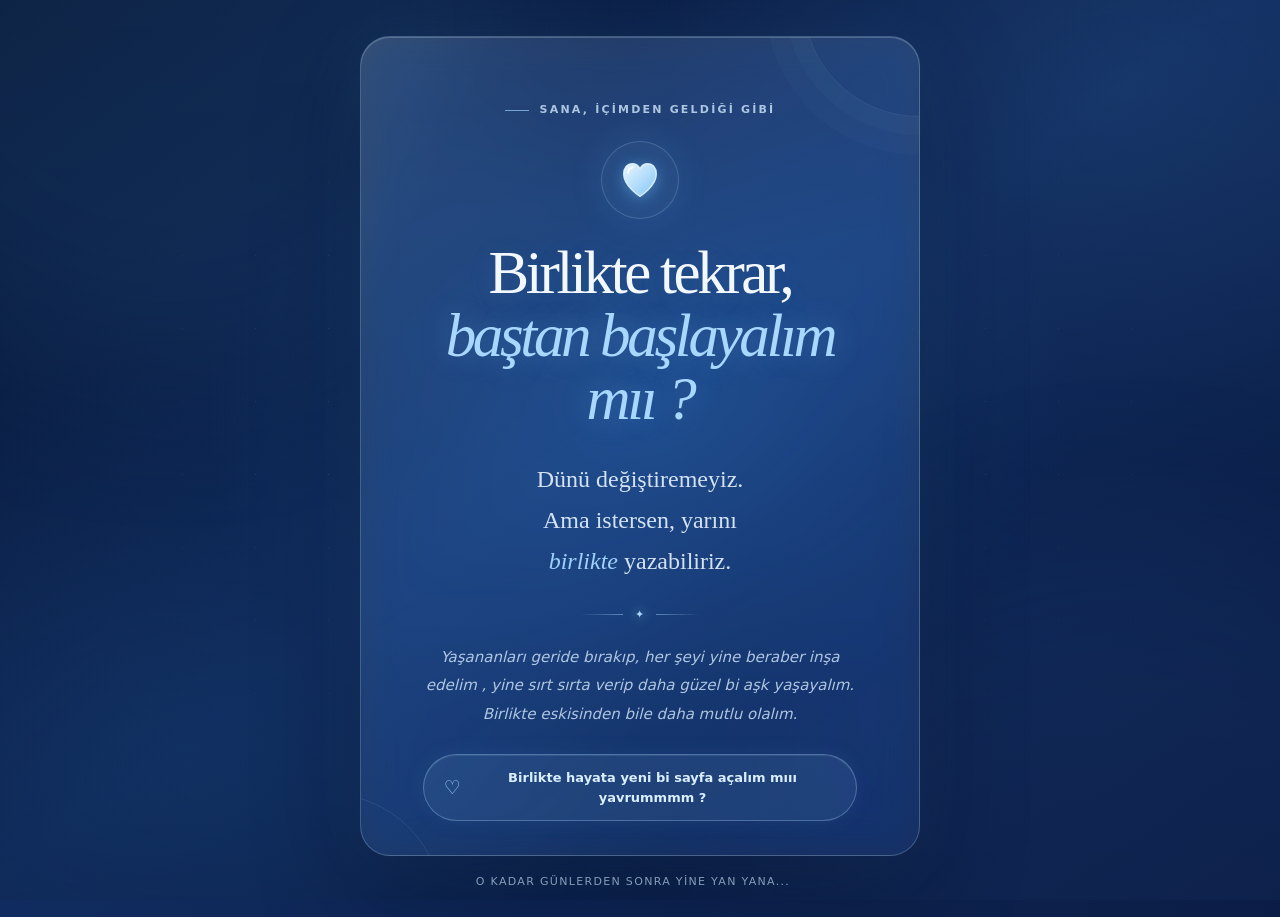
<file: index.html>
<!doctype html>
<html lang="tr">
<head>
  <meta charset="utf-8">
  <meta name="viewport" content="width=device-width, initial-scale=1">
  <meta name="theme-color" content="#0b2250">
  <meta name="description" content="Geçmişi geride bırakıp birlikte yeni bir sayfa açmaya dair küçük bir not.">
  <title>Hayata Yeni Bir Sayfa</title>
  <link rel="stylesheet" href="style.css?v=2">
  <script src="script.js" defer></script>
  <link rel="shortcut icon" href="favicon.png" type="image/x-icon">
</head>
<body>
  <div class="sky" aria-hidden="true">
    <div class="aurora aurora-one"></div>
    <div class="aurora aurora-two"></div>
    <div class="stars"></div>
    <div class="heart-field" id="heart-field"></div>
  </div>

  <main class="scene">
    <article class="message">
      <div class="glass-shine" aria-hidden="true"></div>
      <div class="message-content">
        <p class="eyebrow"><span class="eyebrow-line"></span> Sana, içimden geldiği gibi</p>

        <div class="heart-mark" aria-hidden="true">
          <svg viewBox="0 0 48 48" role="presentation" focusable="false">
            <defs>
              <linearGradient id="heart-fill" x1="8" y1="8" x2="39" y2="42" gradientUnits="userSpaceOnUse">
                <stop stop-color="#E6F5FF"/>
                <stop offset="1" stop-color="#83C6F7"/>
              </linearGradient>
            </defs>
            <path class="heart-shape" d="M24 41S7 30.5 7 17.8C7 11 10.8 7 16.1 7c3.5 0 6.2 2 7.9 5.1C25.7 9 28.4 7 31.9 7 37.2 7 41 11 41 17.8 41 30.5 24 41 24 41Z"/>
            <path class="heart-highlight" d="M11.5 17c.3-3.7 2.2-5.8 5.2-6"/>
          </svg>
        </div>

        <h1>Birlikte tekrar,<br><em> baştan başlayalım mıı ?</em></h1>

        <p class="poem">
          Dünü değiştiremeyiz.<br>
          Ama istersen, yarını<br>
          <span>birlikte</span> yazabiliriz.
        </p>

        <div class="divider" aria-hidden="true"><span></span><i>✦</i><span></span></div>

        <p class="closing">
          Yaşananları geride bırakıp, her şeyi yine beraber inşa edelim , yine sırt sırta verip daha güzel bi aşk yaşayalım.<br>
          Birlikte eskisinden bile daha mutlu olalım.
        </p>

        <a class="wish-button" href="flower.html">
          <span aria-hidden="true">♡</span> Birlikte hayata yeni bi sayfa açalım mııı yavrummmm ?
        </a>
      </div>
    </article>

    <p class="signature">o kadar günlerden sonra yine yan yana...<span aria-hidden="true"></span></p>
  </main>
</body>
</html>
</file>
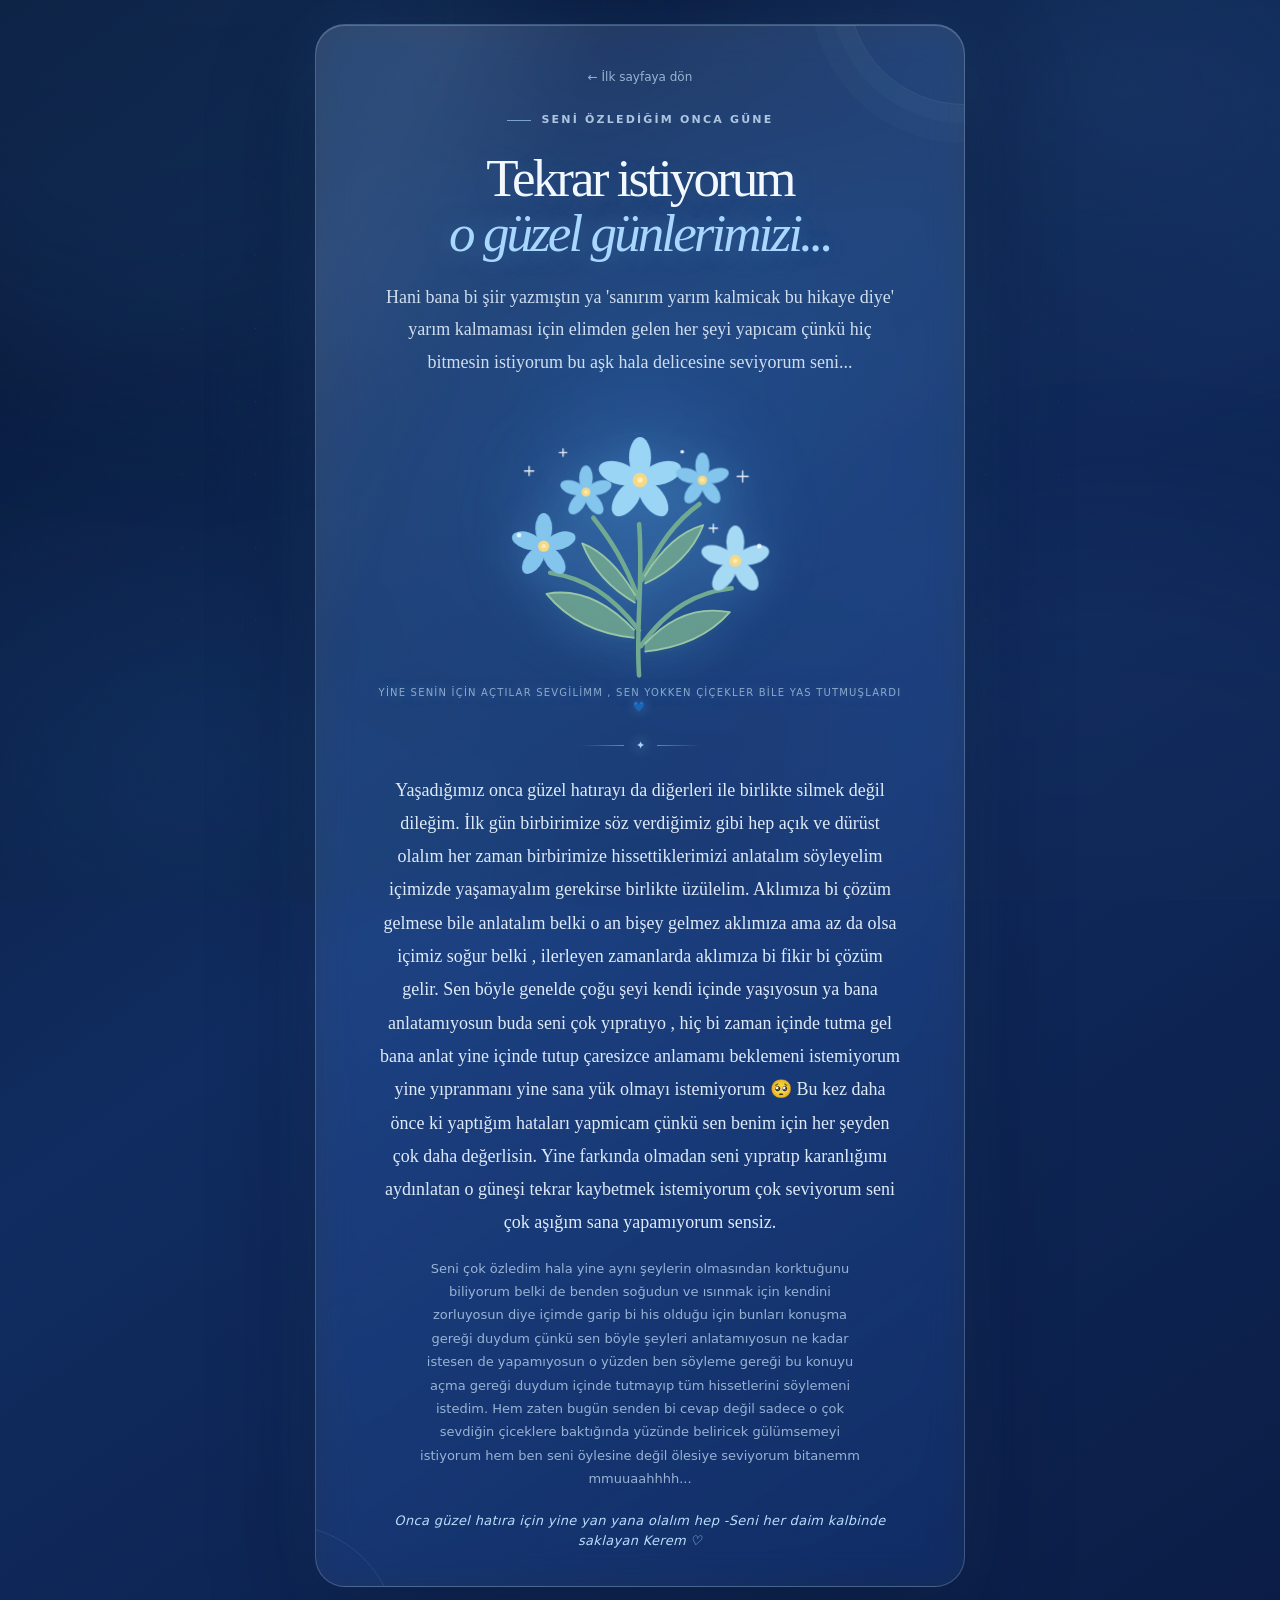
<file: flower.html>
<!doctype html>
<html lang="tr">
<head>
  <meta charset="utf-8">
  <meta name="viewport" content="width=device-width, initial-scale=1">
  <meta name="theme-color" content="#0b2250">
  <meta name="description" content="Unutma beni çiçekleriyle, birlikte yeni bir sayfa için küçük bir not.">
  <title>Aşığım sanaaa</title>
  <link rel="stylesheet" href="style.css?v=4">
  <script src="script.js" defer></script>
  <link rel="shortcut icon" href="favicon.png" type="image/x-icon">
</head>
<body>
  <div class="sky" aria-hidden="true">
    <div class="aurora aurora-one"></div>
    <div class="aurora aurora-two"></div>
    <div class="stars"></div>
    <div class="heart-field" id="heart-field"></div>
  </div>

  <main class="scene garden-scene">
    <article class="message garden-card">
      <div class="glass-shine" aria-hidden="true"></div>
      <div class="message-content garden-content">
        <a class="back-link" href="index.html">← İlk sayfaya dön</a>
        <p class="eyebrow"><span class="eyebrow-line"></span> SENİ ÖZLEDİĞİM ONCA GÜNE</p>

        <h1 class="garden-title">Tekrar istiyorum<br><em>o güzel günlerimizi...</em></h1>
        <p class="garden-poem">
          Hani bana bi şiir yazmıştın ya 'sanırım yarım kalmicak bu hikaye diye' yarım kalmaması için elimden gelen her şeyi yapıcam çünkü hiç bitmesin istiyorum bu aşk hala delicesine seviyorum seni...
        </p>

        <div class="bouquet" role="img" aria-label="Açan mavi unutma beni çiçekleri; etraflarında rüzgârda süzülen taç yaprakları">
          <svg viewBox="0 0 360 340" fill="none" xmlns="http://www.w3.org/2000/svg" aria-hidden="true" focusable="false">
            <path class="stem" d="M179 319C175 266 184 215 179 154M179 270C148 229 118 213 82 207M181 287C211 244 244 228 280 224M178 235C164 196 148 171 129 147M182 215C201 173 222 148 245 132" stroke="#72A991" stroke-width="5" stroke-linecap="round"/>
            <path class="leaf" d="M174 270C142 236 111 224 78 230C101 258 133 274 174 278M185 285C215 252 246 244 278 250C256 275 225 289 185 293M175 232C158 203 140 184 117 175C128 203 147 224 175 240M185 211C204 180 224 162 249 155C238 183 217 204 185 219" fill="#79AE91" fill-opacity=".8" stroke="#9AC6A8" stroke-width="2" stroke-linejoin="round"/>

            <g class="bloom bloom-one" transform="translate(180 106)">
              <g class="flower-head">
                <ellipse cy="-25" rx="12" ry="22" fill="#9BD5F5"/>
                <ellipse cy="-25" rx="12" ry="22" fill="#9BD5F5" transform="rotate(72)"/>
                <ellipse cy="-25" rx="12" ry="22" fill="#9BD5F5" transform="rotate(144)"/>
                <ellipse cy="-25" rx="12" ry="22" fill="#9BD5F5" transform="rotate(216)"/>
                <ellipse cy="-25" rx="12" ry="22" fill="#9BD5F5" transform="rotate(288)"/>
                <circle r="8" fill="#F5D986"/>
                <circle r="3" fill="#FFF0B2"/>
              </g>
            </g>
            <g class="bloom bloom-two" transform="translate(75 178) scale(.77)">
              <g class="flower-head">
                <ellipse cy="-25" rx="12" ry="22" fill="#83C5ED"/>
                <ellipse cy="-25" rx="12" ry="22" fill="#83C5ED" transform="rotate(72)"/>
                <ellipse cy="-25" rx="12" ry="22" fill="#83C5ED" transform="rotate(144)"/>
                <ellipse cy="-25" rx="12" ry="22" fill="#83C5ED" transform="rotate(216)"/>
                <ellipse cy="-25" rx="12" ry="22" fill="#83C5ED" transform="rotate(288)"/>
                <circle r="8" fill="#F5D986"/>
                <circle r="3" fill="#FFF0B2"/>
              </g>
            </g>
            <g class="bloom bloom-three" transform="translate(284 194) scale(.82)">
              <g class="flower-head">
                <ellipse cy="-25" rx="12" ry="22" fill="#A5D9F4"/>
                <ellipse cy="-25" rx="12" ry="22" fill="#A5D9F4" transform="rotate(72)"/>
                <ellipse cy="-25" rx="12" ry="22" fill="#A5D9F4" transform="rotate(144)"/>
                <ellipse cy="-25" rx="12" ry="22" fill="#A5D9F4" transform="rotate(216)"/>
                <ellipse cy="-25" rx="12" ry="22" fill="#A5D9F4" transform="rotate(288)"/>
                <circle r="8" fill="#F5D986"/>
                <circle r="3" fill="#FFF0B2"/>
              </g>
            </g>
            <g class="bloom bloom-four" transform="translate(121 119) scale(.62)">
              <g class="flower-head">
                <ellipse cy="-25" rx="12" ry="22" fill="#83C5ED"/>
                <ellipse cy="-25" rx="12" ry="22" fill="#83C5ED" transform="rotate(72)"/>
                <ellipse cy="-25" rx="12" ry="22" fill="#83C5ED" transform="rotate(144)"/>
                <ellipse cy="-25" rx="12" ry="22" fill="#83C5ED" transform="rotate(216)"/>
                <ellipse cy="-25" rx="12" ry="22" fill="#83C5ED" transform="rotate(288)"/>
                <circle r="8" fill="#F5D986"/>
                <circle r="3" fill="#FFF0B2"/>
              </g>
            </g>
            <g class="bloom bloom-five" transform="translate(248 106) scale(.64)">
              <g class="flower-head">
                <ellipse cy="-25" rx="12" ry="22" fill="#83C5ED"/>
                <ellipse cy="-25" rx="12" ry="22" fill="#83C5ED" transform="rotate(72)"/>
                <ellipse cy="-25" rx="12" ry="22" fill="#83C5ED" transform="rotate(144)"/>
                <ellipse cy="-25" rx="12" ry="22" fill="#83C5ED" transform="rotate(216)"/>
                <ellipse cy="-25" rx="12" ry="22" fill="#83C5ED" transform="rotate(288)"/>
                <circle r="8" fill="#F5D986"/>
                <circle r="3" fill="#FFF0B2"/>
              </g>
            </g>
            <g class="flower-sparkles" fill="#D9F2FF" aria-hidden="true">
              <path d="M59 91v10m-5-5h10" />
              <path d="M292 96v12m-6-6h12" />
              <path d="M96 72v8m-4-4h8" />
              <path d="M260 154v9m-4.5-4.5h9" />
              <circle cx="48" cy="166" r="2.5" />
              <circle cx="310" cy="178" r="2.5" />
              <circle cx="226" cy="75" r="2" />
            </g>
          </svg>
          <span class="bouquet-glow" aria-hidden="true"></span>
          <span class="wind-petal wind-petal-one" aria-hidden="true"></span>
          <span class="wind-petal wind-petal-two" aria-hidden="true"></span>
          <span class="wind-petal wind-petal-three" aria-hidden="true"></span>
          <span class="wind-petal wind-petal-four" aria-hidden="true"></span>
          <span class="wind-petal wind-petal-five" aria-hidden="true"></span>
          <span class="wind-petal wind-petal-six" aria-hidden="true"></span>
        </div>
        <p class="flower-hint">Yine senin için açtılar sevgilimm , sen yokken çiçekler bile yas tutmuşlardı 💙</p>

        <div class="divider" aria-hidden="true"><span></span><i>✦</i><span></span></div>

        <p class="garden-note">
          Yaşadığımız onca güzel hatırayı da diğerleri ile birlikte silmek değil dileğim.
          İlk gün birbirimize söz verdiğimiz gibi hep açık ve dürüst olalım her zaman birbirimize hissettiklerimizi anlatalım söyleyelim içimizde yaşamayalım gerekirse birlikte üzülelim. Aklımıza bi çözüm gelmese bile anlatalım belki o an bişey gelmez aklımıza ama az da olsa içimiz soğur belki , ilerleyen zamanlarda aklımıza bi fikir bi çözüm gelir.  Sen böyle genelde çoğu şeyi kendi içinde yaşıyosun ya bana anlatamıyosun buda seni çok yıpratıyo , hiç bi zaman içinde tutma gel bana anlat yine içinde tutup çaresizce anlamamı beklemeni istemiyorum yine yıpranmanı yine sana yük olmayı istemiyorum 🥺
          Bu kez daha önce ki yaptığım hataları yapmicam çünkü sen benim için her şeyden çok daha değerlisin. Yine farkında olmadan seni yıpratıp karanlığımı aydınlatan o güneşi tekrar kaybetmek istemiyorum çok seviyorum seni çok aşığım sana yapamıyorum sensiz.
        </p>
        <p class="garden-signoff">
          Seni çok özledim hala yine aynı şeylerin olmasından korktuğunu biliyorum belki de benden soğudun ve ısınmak için kendini zorluyosun diye içimde garip bi his olduğu için bunları konuşma gereği duydum çünkü sen böyle şeyleri anlatamıyosun ne kadar istesen de yapamıyosun o yüzden ben söyleme gereği bu konuyu açma gereği duydum içinde tutmayıp tüm hissetlerini söylemeni istedim. Hem zaten bugün senden bi cevap değil sadece o çok sevdiğin çiceklere baktığında yüzünde beliricek gülümsemeyi istiyorum hem ben seni öylesine değil ölesiye seviyorum bitanemm mmuuaahhhh...
        </p>
        <p class="garden-end">Onca güzel hatıra için yine yan yana olalım hep -Seni her daim kalbinde saklayan Kerem<span aria-hidden="true">♡</span></p>
      </div>
    </article>
  </main>
</body>
</html>
</file>
<file: style.css>
:root {
  color-scheme: dark;
  --white: #f2f8ff;
  --ice: #c8e7ff;
  --soft-blue: #94c9f5;
}

* { box-sizing: border-box; }

html { min-width: 320px; min-height: 100%; background: #091a3c; }

body {
  position: relative;
  display: grid;
  min-width: 320px;
  min-height: 100vh;
  min-height: 100svh;
  margin: 0;
  overflow-x: hidden;
  place-items: center;
  color: var(--white);
  background: linear-gradient(145deg, #081735 0%, #102c60 48%, #0b1d46 100%);
  font-family: ui-serif, Georgia, "Times New Roman", serif;
}

.sky { position: fixed; inset: 0; }

.sky {
  z-index: 0;
  isolation: isolate;
  overflow: hidden;
  background:
    radial-gradient(ellipse at 50% 45%, rgba(49, 126, 201, .27), transparent 48%),
    radial-gradient(ellipse at 15% 85%, rgba(38, 106, 180, .22), transparent 38%),
    radial-gradient(ellipse at 88% 10%, rgba(78, 143, 208, .15), transparent 34%);
  pointer-events: none;
}

.sky::after {
  position: absolute;
  z-index: 0;
  inset: 0;
  background: linear-gradient(180deg, rgba(5,15,38,.08), rgba(4,13,34,.22));
  content: "";
}

.aurora {
  position: absolute;
  width: min(70vw, 720px);
  aspect-ratio: 1;
  border-radius: 50%;
  background: rgba(65, 151, 223, .12);
  filter: blur(80px);
  animation: aurora-drift 18s ease-in-out infinite alternate;
}

.aurora-one { top: -38%; left: -15%; }
.aurora-two {
  right: -20%;
  bottom: -50%;
  width: min(80vw, 820px);
  background: rgba(63, 116, 211, .12);
  animation-delay: -8s;
}

.stars {
  position: absolute;
  inset: 0;
  opacity: .34;
  background-image: radial-gradient(rgba(202, 230, 255, .75) .7px, transparent .9px);
  background-size: 73px 73px;
  mask-image: radial-gradient(ellipse at center, black, transparent 78%);
}

.heart-field { position: absolute; z-index: 1; inset: 0; overflow: hidden; }

.floating-heart {
  position: absolute;
  bottom: -70px;
  left: var(--x);
  color: rgba(133, 202, 255, var(--alpha));
  font: 400 var(--size)/1 ui-sans-serif, system-ui, sans-serif;
  text-shadow: 0 0 12px rgba(108, 193, 255, .65), 0 0 32px rgba(79, 160, 237, .52);
  animation: rise var(--duration) linear var(--delay) infinite;
}

.scene {
  z-index: 1;
  display: grid;
  position: relative;
  inset: auto;
  width: 100%;
  min-height: 100vh;
  min-height: 100svh;
  padding: 36px 20px 26px;
  place-content: center;
  justify-items: center;
}

.message {
  position: relative;
  isolation: isolate;
  width: min(100%, 560px);
  overflow: hidden;
  border: 1px solid rgba(206, 235, 255, .22);
  border-radius: 30px;
  background: linear-gradient(145deg, rgba(221, 241, 255, .15), rgba(175, 215, 248, .065));
  box-shadow:
    0 32px 100px rgba(1, 10, 32, .38),
    0 0 70px rgba(97, 174, 240, .12),
    inset 0 1px 0 rgba(255, 255, 255, .2);
  -webkit-backdrop-filter: blur(18px) saturate(135%);
  backdrop-filter: blur(18px) saturate(135%);
  animation: card-arrive 1.1s cubic-bezier(.2,.8,.2,1) both;
}

.message::before, .message::after {
  position: absolute;
  z-index: -1;
  width: 230px;
  aspect-ratio: 1;
  border: 1px solid rgba(181, 223, 255, .1);
  border-radius: 50%;
  content: "";
  pointer-events: none;
}

.message::before { top: -152px; right: -116px; box-shadow: 0 0 0 18px rgba(181,223,255,.025), 0 0 0 38px rgba(181,223,255,.02); }
.message::after { bottom: -170px; left: -150px; }

.glass-shine {
  position: absolute;
  top: -70%;
  left: -60%;
  width: 50%;
  height: 240%;
  transform: rotate(24deg);
  background: linear-gradient(90deg, transparent, rgba(255,255,255,.045), transparent);
  animation: glass-sweep 9s ease-in-out 1.2s infinite;
  pointer-events: none;
}

.message-content {
  position: relative;
  padding: clamp(36px, 8vw, 65px) clamp(27px, 8vw, 62px) 34px;
  text-align: center;
}

.eyebrow {
  display: flex;
  align-items: center;
  justify-content: center;
  gap: 11px;
  margin: 0 0 22px;
  color: rgba(213, 236, 255, .78);
  font: 600 11px/1.5 ui-sans-serif, system-ui, sans-serif;
  letter-spacing: .2em;
  text-transform: uppercase;
}

.eyebrow-line { width: 24px; height: 1px; background: rgba(155, 207, 248, .7); }

.heart-mark {
  display: grid;
  place-items: center;
  width: 78px;
  height: 78px;
  margin: 0 auto 22px;
  border: 1px solid rgba(177, 224, 255, .22);
  border-radius: 50%;
  background: radial-gradient(circle, rgba(130, 196, 249, .16), rgba(148, 200, 244, .035) 70%);
  box-shadow: 0 0 34px rgba(105, 186, 247, .14), inset 0 0 20px rgba(171, 219, 255, .07);
  animation: heart-breathe 4s ease-in-out infinite;
}

.heart-mark svg { display: block; width: 46px; height: 46px; overflow: visible; }
.heart-shape { fill: url(#heart-fill); stroke: rgba(224, 244, 255, .92); stroke-width: 1.5; stroke-linejoin: round; filter: drop-shadow(0 3px 8px rgba(93, 180, 242, .42)); }
.heart-highlight { fill: none; stroke: rgba(255,255,255,.92); stroke-width: 1.6; stroke-linecap: round; }

h1 {
  margin: 0;
  color: #f3f8ff;
  font-size: clamp(39px, 9vw, 61px);
  font-weight: 500;
  letter-spacing: -.055em;
  line-height: 1.04;
  text-shadow: 0 5px 28px rgba(117, 187, 243, .15);
}

h1 em {
  color: #a8d7ff;
  font-weight: 500;
  text-shadow: 0 0 30px rgba(114, 188, 246, .32);
}

.poem {
  margin: 28px 0 0;
  color: rgba(232, 243, 255, .9);
  font-size: clamp(19px, 4.5vw, 24px);
  line-height: 1.72;
}

.poem span { color: #9ed2ff; font-style: italic; }

.divider {
  display: flex;
  align-items: center;
  justify-content: center;
  gap: 12px;
  margin: 25px auto 22px;
  color: #a8d7ff;
}

.divider span { width: 44px; height: 1px; background: linear-gradient(90deg, transparent, rgba(157,208,248,.5)); }
.divider span:last-child { transform: rotate(180deg); }
.divider i { font-size: 11px; font-style: normal; text-shadow: 0 0 12px #9ed2ff; }

.closing {
  margin: 0;
  color: rgba(218, 237, 255, .78);
  font: italic 15px/1.9 ui-sans-serif, system-ui, sans-serif;
}

.wish-button {
  display: inline-flex;
  align-items: center;
  justify-content: center;
  gap: 8px;
  max-width: 100%;
  margin-top: 26px;
  padding: 13px 20px;
  border: 1px solid rgba(171, 218, 255, .32);
  border-radius: 999px;
  color: #d9efff;
  background: rgba(136, 192, 239, .1);
  box-shadow: 0 0 22px rgba(108, 183, 240, .08), inset 0 1px 0 rgba(255,255,255,.09);
  font: 600 13px/1.5 ui-sans-serif, system-ui, sans-serif;
  text-align: center;
  text-decoration: none;
  transition: background .2s ease, box-shadow .2s ease, transform .2s ease;
}

.wish-button:hover { transform: translateY(-2px); background: rgba(136,192,239,.18); box-shadow: 0 0 28px rgba(108,183,240,.2); }
.wish-button:focus-visible { outline: 2px solid #b9e0ff; outline-offset: 4px; }
.wish-button span { flex: 0 0 auto; color: #9ed2ff; font-size: 19px; line-height: .8; }

.signature {
  margin: 18px 0 0;
  color: rgba(198, 225, 249, .65);
  font: 11px/1.5 ui-sans-serif, system-ui, sans-serif;
  letter-spacing: .12em;
  text-transform: uppercase;
  animation: card-arrive 1s .3s both;
}

.signature span { margin: 0 7px; color: #9ed2ff; }

.floating-heart.is-static { bottom: var(--resting-y); opacity: .35; }

.garden-scene { padding-top: 24px; padding-bottom: 24px; }

.garden-card { width: min(100%, 650px); }

.garden-content { padding-top: clamp(28px, 5vw, 42px); }

.back-link {
  display: inline-block;
  margin: 0 0 26px;
  color: rgba(205, 231, 253, .7);
  font: 12px/1.5 ui-sans-serif, system-ui, sans-serif;
  text-decoration: none;
  transition: color .2s ease;
}

.back-link:hover { color: #fff; }
.back-link:focus-visible { outline: 2px solid #b9e0ff; outline-offset: 4px; border-radius: 3px; }
.garden-title { font-size: clamp(35px, 7vw, 53px); }

.garden-poem {
  margin: 20px auto 0;
  color: rgba(232, 243, 255, .88);
  font-size: clamp(15px, 3.5vw, 18px);
  line-height: 1.8;
}

.bouquet {
  position: relative;
  width: min(100%, 330px);
  margin: 5px auto -9px;
  isolation: isolate;
}

.bouquet svg {
  position: relative;
  z-index: 1;
  display: block;
  width: 100%;
  overflow: visible;
  filter: drop-shadow(0 9px 19px rgba(85, 169, 224, .22));
}

.bouquet-glow {
  position: absolute;
  z-index: -1;
  top: 17%;
  left: 18%;
  width: 64%;
  height: 60%;
  border-radius: 50%;
  background: rgba(92, 173, 237, .23);
  filter: blur(38px);
  animation: glow-breathe 5s ease-in-out infinite alternate;
}

.flower-hint {
  margin: -2px 0 0;
  color: rgba(206, 232, 252, .62);
  font: 10px/1.4 ui-sans-serif, system-ui, sans-serif;
  letter-spacing: .12em;
  text-transform: uppercase;
  text-shadow: 0 0 12px rgba(135, 204, 255, .35);
}

.leaf { filter: drop-shadow(0 2px 3px rgba(75, 141, 115, .12)); }

.bloom {
  opacity: 0;
  animation: flower-appear .8s ease-out both;
}

.bloom-two { animation-delay: .2s; }
.bloom-three { animation-delay: .35s; }
.bloom-four { animation-delay: .5s; }
.bloom-five { animation-delay: .65s; }

.flower-head {
  transform-box: fill-box;
  transform-origin: center;
  animation: flower-open 1.1s cubic-bezier(.2,.8,.2,1) both, flower-sway 5s ease-in-out 1.1s infinite;
}

.bloom-two .flower-head { animation-delay: .18s, 1.28s; }
.bloom-three .flower-head { animation-delay: .34s, 1.44s; }
.bloom-four .flower-head { animation-delay: .5s, 1.6s; }
.bloom-five .flower-head { animation-delay: .66s, 1.76s; }

.flower-sparkles {
  opacity: 0;
  transform-origin: center;
  animation: sparkle-in .7s ease-out 1s both;
}

.flower-sparkles path { stroke: currentColor; stroke-linecap: round; stroke-width: 1.5; }
.flower-sparkles circle { fill: currentColor; }

.wind-petal {
  position: absolute;
  z-index: 2;
  top: var(--start-y);
  left: var(--start-x);
  width: var(--petal-width, 9px);
  height: var(--petal-height, 14px);
  border: 1px solid rgba(221, 242, 255, .66);
  border-radius: 90% 0 90% 0;
  background: linear-gradient(145deg, rgba(211, 239, 255, .88), rgba(93, 171, 224, .52));
  box-shadow: 0 0 12px rgba(133, 204, 250, .5);
  opacity: 0;
  pointer-events: none;
  animation: petal-drift var(--petal-duration, 7s) ease-in-out var(--petal-delay, 0s) infinite;
}

.wind-petal-one { --start-x: 12%; --start-y: 48%; --petal-delay: .7s; --petal-duration: 7.5s; }
.wind-petal-two { --start-x: 76%; --start-y: 35%; --petal-width: 7px; --petal-height: 11px; --petal-delay: 2.1s; --petal-duration: 8.5s; }
.wind-petal-three { --start-x: 30%; --start-y: 18%; --petal-width: 6px; --petal-height: 10px; --petal-delay: 3.3s; --petal-duration: 7s; }
.wind-petal-four { --start-x: 86%; --start-y: 58%; --petal-delay: 4.4s; --petal-duration: 9s; }
.wind-petal-five { --start-x: 48%; --start-y: 12%; --petal-width: 6px; --petal-height: 9px; --petal-delay: 5.5s; --petal-duration: 8s; }
.wind-petal-six { --start-x: 5%; --start-y: 68%; --petal-width: 7px; --petal-height: 11px; --petal-delay: 6.2s; --petal-duration: 9.5s; }

.garden-note {
  margin: 0;
  color: rgba(235, 245, 255, .94);
  font-size: clamp(15px, 3.5vw, 18px);
  line-height: 1.85;
}

.garden-signoff {
  max-width: 440px;
  margin: 17px auto 0;
  color: rgba(202, 225, 248, .73);
  font: 13px/1.8 ui-sans-serif, system-ui, sans-serif;
}

.garden-end {
  margin: 20px 0 0;
  color: #b8ddfc;
  font: italic 13px/1.6 ui-sans-serif, system-ui, sans-serif;
  letter-spacing: .025em;
}

.garden-end span { margin-left: 4px; color: #acd9ff; }

@keyframes rise {
  0% { transform: translate3d(0, 0, 0) rotate(-10deg) scale(.85); opacity: 0; }
  12% { opacity: 1; }
  82% { opacity: .8; }
  100% { transform: translate3d(var(--drift), -115vh, 0) rotate(18deg) scale(1.15); opacity: 0; }
}

@keyframes aurora-drift {
  from { transform: translate3d(-3%, 0, 0) scale(.95); }
  to { transform: translate3d(7%, 8%, 0) scale(1.08); }
}

@keyframes card-arrive {
  from { transform: translateY(16px); opacity: 0; }
  to { transform: translateY(0); opacity: 1; }
}

@keyframes heart-breathe {
  0%, 100% { transform: scale(1); box-shadow: 0 0 34px rgba(105,186,247,.14), inset 0 0 20px rgba(171,219,255,.07); }
  50% { transform: scale(1.045); box-shadow: 0 0 43px rgba(105,186,247,.23), inset 0 0 23px rgba(171,219,255,.1); }
}

@keyframes glass-sweep {
  0%, 68%, 100% { transform: translateX(-90%) rotate(24deg); opacity: 0; }
  76% { opacity: 1; }
  92% { transform: translateX(390%) rotate(24deg); opacity: 0; }
}

@keyframes flower-appear { from { opacity: 0; } to { opacity: 1; } }

@keyframes flower-open {
  0% { scale: .15; }
  70% { scale: 1.16; }
  100% { scale: 1; }
}

@keyframes flower-sway {
  0%, 100% { rotate: -2deg; }
  50% { rotate: 2deg; }
}

@keyframes glow-breathe {
  from { opacity: .55; transform: scale(.9); }
  to { opacity: .9; transform: scale(1.08); }
}

@keyframes sparkle-in {
  from { opacity: 0; }
  to { opacity: .95; }
}

@keyframes petal-drift {
  0%, 8% { transform: translate3d(0, 0, 0) rotate(-18deg) scale(.72); opacity: 0; }
  22% { opacity: .8; }
  70% { opacity: .72; }
  100% { transform: translate3d(32px, -48px, 0) rotate(210deg) scale(1); opacity: 0; }
}

@media (max-width: 520px) {
  .scene { min-height: 100vh; min-height: 100svh; padding: 22px 16px; }
  .message {
    width: min(100%, 430px);
    border-radius: 25px;
    -webkit-backdrop-filter: blur(12px) saturate(120%);
    backdrop-filter: blur(12px) saturate(120%);
  }
  .message-content { padding: 30px 21px 25px; }
  .eyebrow { gap: 8px; margin-bottom: 18px; font-size: 10px; letter-spacing: .12em; }
  .eyebrow-line { flex: 0 0 18px; }
  .heart-mark { width: 66px; height: 66px; margin-bottom: 18px; }
  .heart-mark svg { width: 42px; height: 42px; }
  .poem { margin-top: 22px; font-size: clamp(17px, 5vw, 21px); line-height: 1.65; }
  .divider { margin: 20px auto 17px; }
  .closing { font-size: 13px; line-height: 1.75; }
  .wish-button { width: min(100%, 340px); margin-top: 21px; border-radius: 18px; font-size: 12px; line-height: 1.45; }
  .signature { margin-top: 13px; font-size: 10px; }
  .aurora { filter: blur(48px); animation: none; }
  .garden-scene { padding: 12px 13px; }
  .garden-content { padding: 22px 20px 24px; }
  .back-link { margin-bottom: 18px; }
  .garden-poem { font-size: 14px; line-height: 1.65; }
  .bouquet { width: min(84vw, 285px); margin: 0 auto -7px; }
  .flower-hint { margin-top: 0; font-size: 9px; }
  .garden-note { font-size: 14px; line-height: 1.7; }
  .garden-signoff { margin-top: 13px; font-size: 12px; }
  .garden-end { margin-top: 15px; font-size: 12px; }
  .desktop-break { display: none; }
}

@media (max-width: 360px) {
  .scene { padding-right: 12px; padding-left: 12px; }
  .message-content { padding-right: 17px; padding-left: 17px; }
  .eyebrow { font-size: 9px; letter-spacing: .09em; }
  h1 { font-size: clamp(36px, 11vw, 42px); }
  .wish-button { padding: 12px 14px; }
  .garden-scene { padding: 10px; }
  .garden-content { padding: 19px 15px 22px; }
  .garden-title { font-size: clamp(32px, 10vw, 37px); }
  .garden-poem { font-size: 13px; }
  .garden-note { font-size: 13px; }
}

@media (max-height: 700px) and (min-width: 521px) {
  .scene { padding-top: 18px; padding-bottom: 18px; }
  .message-content { padding-top: 28px; padding-bottom: 20px; }
  .heart-mark { width: 60px; height: 60px; margin-bottom: 15px; }
  .poem { margin-top: 18px; }
  .divider { margin: 16px auto 13px; }
  .wish-button { margin-top: 17px; }
}

@media (max-height: 740px) and (max-width: 520px) {
  .scene { align-content: start; padding-top: 12px; padding-bottom: 14px; }
  .message-content { padding-top: 23px; padding-bottom: 19px; }
  .eyebrow { margin-bottom: 13px; }
  .heart-mark { width: 58px; height: 58px; margin-bottom: 13px; }
  .heart-mark svg { width: 38px; height: 38px; }
  .poem { margin-top: 16px; }
  .divider { margin: 15px auto 12px; }
  .wish-button { margin-top: 16px; }
  .garden-scene { padding: 8px 12px; }
  .garden-content { padding-top: 16px; padding-bottom: 18px; }
  .back-link { margin-bottom: 12px; }
  .garden-poem { margin-top: 13px; line-height: 1.55; }
  .bouquet { width: min(72vw, 240px); }
  .flower-hint { font-size: 8px; }
  .garden-end { margin-top: 12px; }
}

@media (prefers-reduced-motion: reduce) {
  *, *::before, *::after { scroll-behavior: auto !important; animation-duration: .01ms !important; animation-iteration-count: 1 !important; transition-duration: .01ms !important; }
  .floating-heart.is-static { bottom: var(--resting-y); opacity: .35; transform: none; }
  .wind-petal { display: none; }
  .bloom { opacity: 1; animation: none; }
  .flower-head { scale: 1; rotate: 0deg; animation: none; }
  .flower-sparkles { opacity: .85; animation: none; }
  .bouquet-glow { opacity: .7; animation: none; }
}
</file>
